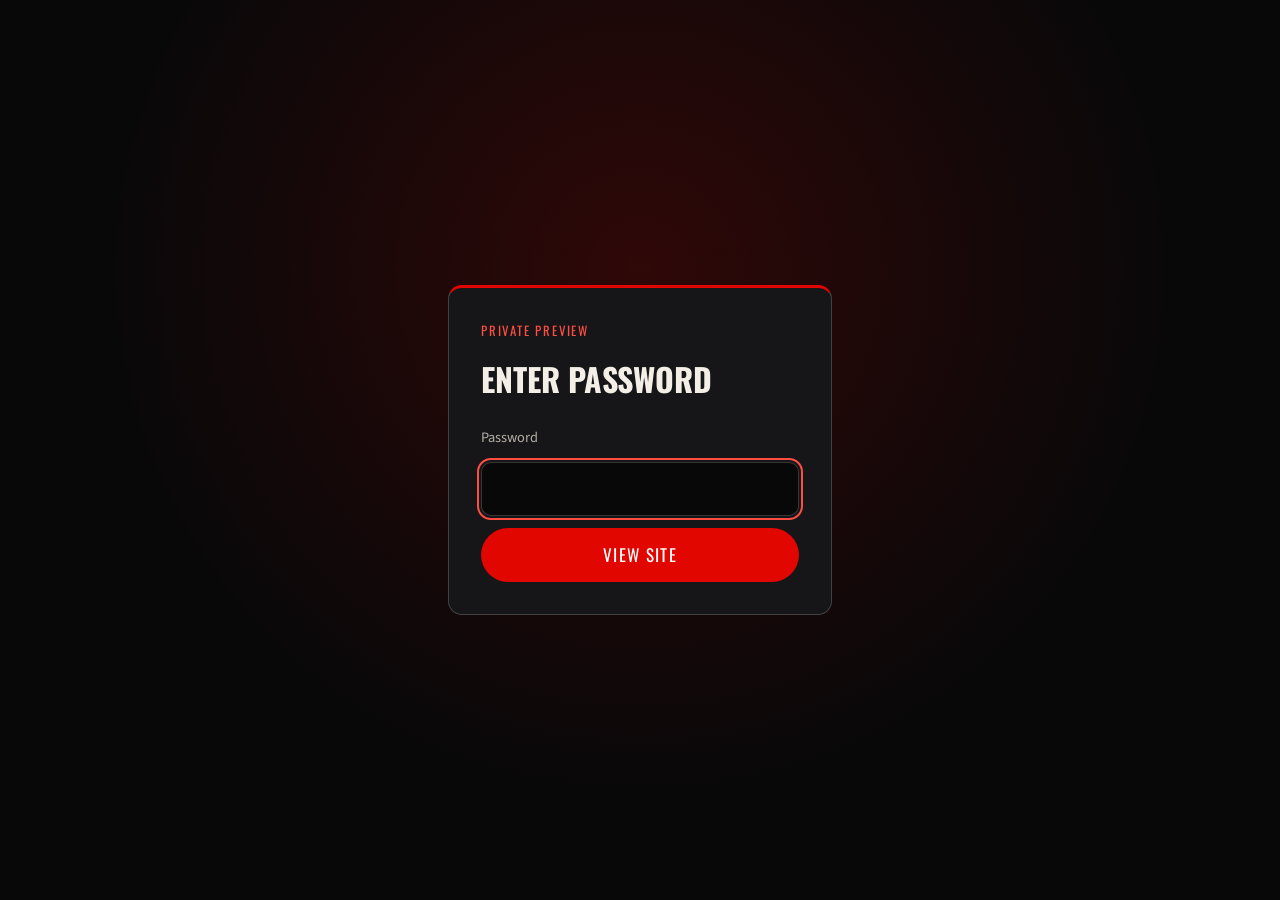
<file: index.html>
<!DOCTYPE html>
<html lang="en-GB">
<head>
  <script src="/js/gate.js"></script>
  <meta charset="utf-8">
  <meta name="viewport" content="width=device-width, initial-scale=1">
  <meta name="color-scheme" content="dark">
  <meta name="theme-color" content="#080809">
  <meta name="robots" content="noindex, nofollow">
  <title data-title-template="%NAME% — Advanced rider and driver coaching, Central Scotland">Level 33 Training — Advanced rider and driver coaching, Central Scotland</title>
  <meta name="description" content="One-to-one post-test advanced motorcycle coaching in West Lothian and the Central Belt, based in Bo’ness. Short sessions at intervals, from £45 an hour.">
  <link rel="icon" href="favicon.svg" type="image/svg+xml">
  <link rel="preconnect" href="https://fonts.googleapis.com">
  <link rel="preconnect" href="https://fonts.gstatic.com" crossorigin>
  <link href="https://fonts.googleapis.com/css2?family=Oswald:wght@400;500;600;700&amp;family=Source+Sans+3:ital,wght@0,400;0,500;0,600;0,700;1,400&amp;display=swap" rel="stylesheet">
  <link rel="stylesheet" href="css/styles.css">
  <script src="js/config.js"></script>
</head>
<body>
  <a class="skip-link" href="#main">Skip to content</a>

  <header class="site-header">
    <div class="wrap">
      <a class="brand" href="index.html" aria-current="page">
        <img src="img/logo.svg" alt="" width="44" height="44">
        <span class="wordmark">
          <span class="wordmark-lead">Level 33</span>
          <span class="wordmark-rest">Training</span>
        </span>
      </a>
      <button class="nav-toggle" type="button" aria-expanded="false" aria-controls="site-nav">
        <span class="nav-toggle-bars" aria-hidden="true"></span>
        <span class="visually-hidden">Menu</span>
      </button>
      <nav id="site-nav" class="nav" aria-label="Primary">
        <a href="#about">About</a>
        <a href="#courses">Prices</a>
        <a href="#how-it-works">How it works</a>
        <a href="#coverage">Coverage</a>
        <a href="testimonials.html">Testimonials</a>
        <a href="#faqs">FAQs</a>
        <a href="#vouchers">Vouchers</a>
        <a href="#contact">Contact</a>
        <a class="nav-phone" data-tel-link href="tel:07XXXXXXXXX">Call <span data-phone-display>07XXX XXXXXX</span></a>
      </nav>
    </div>
  </header>

  <main id="main">
    <section class="hero" aria-labelledby="hero-title">
      <div class="hero-media">
        <picture>
          <source type="image/webp" srcset="img/photos/hero-rider.webp">
          <img src="img/photos/hero-rider.jpg" width="1280" height="720" alt="A motorcyclist on a black adventure-tourer rounding a wet Scottish bend at dusk" fetchpriority="high" decoding="async">
        </picture>
      </div>
      <div class="hero-overlay" aria-hidden="true"></div>
      <div class="wrap">
        <div class="hero-copy">
          <p class="eyebrow">Advanced rider and driver coaching · <span class="eyebrow-place">Central Scotland</span></p>
          <h1 id="hero-title">Level 33 <span class="hero-name-rest">Training</span></h1>
          <p class="headline">One-to-one post-test coaching in the police riding system.</p>
          <p class="lead">The paid next step after Police Scotland’s Rider Refinement or an IAM course — short, one-to-one sessions built around you and your bike, with time to practise in between.</p>
          <div class="hero-cta">
            <a class="btn btn-primary" data-tel-link href="tel:07XXXXXXXXX">Call <span data-phone-display>07XXX XXXXXX</span></a>
            <a class="btn btn-ghost" data-sms-link href="sms:07XXXXXXXXX">Text to book</a>
          </div>
        </div>
      </div>
    </section>

    <section class="section" id="about" aria-labelledby="about-heading">
      <div class="wrap">
        <p class="section-kicker">01</p>
        <h2 id="about-heading">About Lee</h2>
        <div class="about-grid">
          <div class="about-copy">
            <p>Lee Fisher is an ex-police motorcyclist based in Bo’ness. He recently retired from the Police Scotland Central Road Traffic unit. He is a former IAM RoadSmart car and bike examiner, with the IMI examiner qualification, and an IAM Masters Mentor. He rides a Kawasaki Versys.</p>
            <p>He offers one-to-one post-test advanced coaching in the police riding system, in a Roadcraft style — the paid next step after Police Scotland’s Rider Refinement or an IAM course. Coaching is built around several short sessions at intervals, with time to practise in between, which suits time-poor riders: new licence holders, back-to-biking riders, and riders who want to upskill. He covers West Lothian and the Central Belt.</p>
            <p class="photo-note">A photograph of Lee will follow.</p>
          </div>
        <figure class="portrait">
          <picture>
            <source type="image/webp" srcset="img/photos/coaching-debrief.webp">
            <img src="img/photos/coaching-debrief.jpg" width="1152" height="864" alt="Two riders in helmets talking beside their motorcycles at a Highland lay-by" loading="lazy" decoding="async">
          </picture>
          <figcaption>One-to-one coaching on the roads of Central Scotland</figcaption>
        </figure>

        </div>
        <figure class="bike-panel">
          <picture>
            <source type="image/webp" srcset="img/photos/bike-side.webp">
            <img src="img/photos/bike-side.jpg" width="1280" height="720" alt="A black adventure-touring motorcycle, shown from the side against a dark background" loading="lazy" decoding="async">
          </picture>
          <figcaption class="bike-caption">Adventure-touring bike, illustrative</figcaption>
        </figure>

      </div>
    </section>

    <section class="section section-quote" id="testimonials-preview" aria-labelledby="quote-heading">
      <div class="wrap">
        <p class="section-kicker">02</p>
        <h2 id="quote-heading">What riders say</h2>
        <blockquote class="pull-quote">
          <p>“Lee is using debrief guidance, reinforced by frequent stops… it’s reflective rather than instant, and allows for discussion.”</p>
          <footer>
            <cite>Elliot Beattie, EDAM</cite>
            <a href="testimonials.html">Read the full testimonial</a>
          </footer>
        </blockquote>
      </div>
    </section>

    <section class="section section-alt" id="courses" aria-labelledby="courses-heading">
      <div class="wrap">
        <p class="section-kicker">03</p>
        <div class="section-head">
          <h2 id="courses-heading">Lessons and prices</h2>
        </div>
        <p class="section-lead">Pay as you go from £45 an hour, with a two-hour minimum, or choose a pack and save. Sessions are short, with time to practise in between — a good fit if you are time-poor.</p>
        <div class="price-grid">
          <article class="price-card">
            <h3>Pay-as-you-go</h3>
            <p class="price"><span class="price-amount">£45</span> <span class="price-unit">per hour</span></p>
            <p>Book the hours you need, with a two-hour minimum — £90 a session.</p>
          </article>
          <article class="price-card">
            <p class="card-tag">Save £10</p>
            <h3>3-hour pack</h3>
            <p class="price"><span class="price-amount">£125</span></p>
            <p>Three hours of coaching, to use across short sessions at intervals.</p>
          </article>
          <article class="price-card price-card-featured">
            <p class="card-tag">Save £25</p>
            <h3>5-hour pack</h3>
            <p class="price"><span class="price-amount">£200</span></p>
            <p>Five hours of coaching, with time between sessions to put the work into practice.</p>
          </article>
          <article class="price-card">
            <p class="card-tag">Save £70</p>
            <h3>10-hour pack</h3>
            <p class="price"><span class="price-amount">£380</span></p>
            <p>Ten hours of coaching, for riders who want a longer run of short sessions.</p>
          </article>
        </div>
      </div>
    </section>

    <section class="section" id="how-it-works" aria-labelledby="how-heading">
      <div class="wrap">
        <p class="section-kicker">04</p>
        <h2 id="how-heading">How it works</h2>
        <p class="section-lead">Lee’s coaching is built around several short sessions at intervals, with time to practise in between. That suits time-poor riders — new licence holders, back-to-biking riders, and riders who want to upskill.</p>
        <ol class="steps">
          <li>
            <p class="step-num">01</p>
            <h3>Get in touch</h3>
            <p>Call or text to talk through what you want from the session. Booking is by phone or text for now; online booking is coming soon.</p>
          </li>
          <li>
            <p class="step-num">02</p>
            <h3>Agree a meeting point</h3>
            <p>Lee is based in Bo’ness and covers West Lothian and the Central Belt. Queensferry is the meeting point for riders coming from the north.</p>
          </li>
          <li>
            <p class="step-num">03</p>
            <h3>A typical session</h3>
            <p>It starts with a normal ride so Lee can gauge your ability. Then comes a coaching ride with guidance over the intercom, plus debriefs at stops.</p>
          </li>
          <li>
            <p class="step-num">04</p>
            <h3>Practise and come back</h3>
            <p>Book further hours or a pack when you are ready, leaving time between sessions to put the work into practice.</p>
          </li>
        </ol>
      </div>
    </section>

    <section class="section section-alt" id="coverage" aria-labelledby="coverage-heading">
      <div class="wrap">
        <p class="section-kicker">05</p>
        <h2 id="coverage-heading">Coverage area</h2>
        <div class="coverage-grid">
          <div class="coverage-copy">
            <p>Lee is based in <strong>Bo’ness</strong> and covers <strong>West Lothian</strong> and the <strong>Central Belt</strong>.</p>
            <p><strong>Queensferry</strong> is a meeting point for riders coming from the north.</p>
            <ul class="coverage-list">
              <li>
                <span class="pin" aria-hidden="true"></span>
                <span><strong>Bo’ness</strong> — base</span>
              </li>
              <li>
                <span class="pin" aria-hidden="true"></span>
                <span><strong>West Lothian and the Central Belt</strong> — coverage area</span>
              </li>
              <li>
                <span class="pin" aria-hidden="true"></span>
                <span><strong>Queensferry</strong> — meeting point for riders from the north</span>
              </li>
            </ul>
          </div>
                    <figure class="coverage-map">
    <svg xmlns="http://www.w3.org/2000/svg" class="map-svg" viewBox="0 0 860.00 562.98" role="img" aria-labelledby="map-title map-desc">
      <title id="map-title">Coverage area map of Central Scotland</title>
      <desc id="map-desc">Accurate vector outline of the Firth of Forth coastline, from OpenStreetMap data. Lee is based in Bo’ness, on the south shore. Queensferry, also on the south shore beside the Forth bridges, is the meeting point for riders coming from the north. Edinburgh, Falkirk and Stirling are marked for context.</desc>
      <defs>
        <clipPath id="map-frame">
          <rect x="0.5" y="0.5" width="859.00" height="561.98" rx="16"/>
        </clipPath>
      </defs>
      <style>
        .map-pin-name { font-family: Oswald, "Arial Narrow", sans-serif; font-size: 26px; letter-spacing: 0.06em; fill: #f3efe6; }
        .map-sub { font-family: "Source Sans 3", "Segoe UI", sans-serif; font-size: 16px; fill: #b4afa4; }
        .map-quiet { font-family: Oswald, "Arial Narrow", sans-serif; font-size: 16px; letter-spacing: 0.1em; fill: #b4afa4; }
        .map-water { font-family: Oswald, "Arial Narrow", sans-serif; font-size: 18px; letter-spacing: 0.16em; fill: #8aa0b8; }
        @media (max-width: 700px) {
          .map-pin-name { font-size: 36px; }
          .map-sub { font-size: 22px; }
          .map-quiet { font-size: 22px; }
          .map-water { font-size: 24px; }
        }
      </style>
      <g clip-path="url(#map-frame)">
        <rect width="860.00" height="562.98" fill="#1c1c22"/>
        <path class="map-firth" d="M859.87,434.31 L858.41,434.71 L854.89,437.04 L853.93,436.97 L852.29,439.62 L850.50,441.50 L849.37,441.87 L849.79,442.17 L849.56,442.43 L848.67,442.45 L849.11,443.28 L846.49,444.32 L847.10,444.81 L845.01,445.81 L843.86,445.63 L844.21,446.20 L842.72,445.55 L840.05,445.97 L840.52,447.35 L843.20,447.99 L842.93,448.12 L834.03,447.46 L831.27,448.07 L831.06,448.45 L831.30,448.89 L831.07,448.92 L827.73,447.68 L824.32,447.67 L822.50,446.66 L821.25,447.46 L819.90,447.13 L812.37,442.27 L803.54,434.40 L801.47,433.14 L801.87,432.52 L801.36,431.86 L799.34,430.82 L790.69,424.10 L783.73,415.57 L771.34,405.65 L767.81,400.32 L767.43,399.11 L766.28,399.19 L767.86,397.86 L767.50,397.38 L767.81,396.35 L765.52,396.17 L764.51,396.68 L762.28,396.07 L761.49,394.31 L759.45,392.72 L759.42,390.80 L758.48,390.23 L759.62,390.00 L759.44,388.43 L760.19,388.94 L760.31,389.87 L761.52,389.17 L760.40,387.88 L759.49,387.70 L759.48,387.23 L760.11,387.08 L758.97,383.91 L758.68,384.01 L758.46,385.43 L757.46,384.82 L756.27,385.31 L756.75,385.93 L756.34,385.91 L756.04,386.91 L756.11,388.11 L756.44,388.48 L755.34,388.71 L748.78,385.06 L749.49,384.45 L749.51,383.62 L748.38,384.74 L748.53,384.33 L747.08,384.67 L745.78,384.14 L741.59,381.71 L737.69,378.06 L736.22,378.36 L735.31,381.65 L724.87,389.25 L724.25,391.13 L724.61,393.29 L723.71,394.82 L720.07,395.40 L711.05,395.03 L708.58,394.42 L705.78,394.90 L706.34,388.34 L703.42,384.45 L702.03,384.02 L693.62,385.44 L692.17,386.73 L690.05,390.05 L687.62,390.07 L686.94,389.46 L687.37,388.15 L684.75,391.53 L684.07,391.15 L683.93,390.54 L683.68,391.18 L682.77,390.54 L680.89,391.20 L678.72,390.83 L678.42,390.20 L677.92,390.82 L675.31,389.91 L670.60,393.37 L670.00,393.29 L669.81,392.47 L668.59,391.63 L669.34,389.34 L668.64,389.17 L667.61,389.80 L665.10,393.76 L662.70,396.04 L660.44,395.94 L661.25,395.45 L659.64,393.65 L656.52,393.02 L655.81,392.15 L655.20,392.41 L655.14,393.07 L655.56,393.61 L655.35,393.51 L654.99,393.01 L654.97,392.09 L651.76,389.90 L647.88,386.12 L647.14,384.56 L644.19,382.42 L643.87,381.60 L644.74,381.75 L642.13,379.04 L642.87,379.20 L641.66,377.69 L642.42,377.92 L641.70,377.22 L642.11,377.10 L641.68,376.76 L641.18,377.54 L641.59,376.44 L640.56,375.14 L640.69,372.69 L639.91,371.57 L634.03,372.30 L631.32,371.74 L630.41,371.27 L630.45,370.87 L629.17,370.80 L629.49,370.29 L628.13,370.09 L628.98,369.56 L628.71,369.27 L625.96,369.69 L628.90,367.85 L625.66,368.34 L627.88,367.40 L626.27,367.12 L625.28,367.67 L625.62,366.83 L623.56,366.48 L625.86,365.40 L626.06,364.88 L626.73,365.90 L626.75,364.04 L627.83,363.65 L626.65,363.24 L618.86,362.33 L618.56,362.62 L620.24,363.45 L618.43,364.85 L618.02,364.38 L619.27,363.71 L617.15,362.44 L615.27,362.47 L616.67,363.34 L615.13,363.83 L614.06,362.90 L608.80,362.93 L611.89,364.11 L611.71,364.31 L607.54,362.93 L606.39,363.18 L607.83,363.77 L604.52,363.32 L603.66,363.45 L605.02,363.81 L602.60,364.19 L603.41,365.68 L604.51,370.49 L606.52,371.80 L604.67,370.94 L604.08,370.18 L603.08,365.57 L602.50,364.46 L601.12,363.92 L599.51,364.19 L596.61,362.28 L594.03,361.50 L597.99,361.85 L593.53,360.41 L591.55,358.91 L591.55,358.18 L591.20,358.04 L590.32,358.85 L588.04,358.30 L589.18,358.07 L589.43,357.52 L587.32,358.35 L583.91,358.08 L579.32,359.31 L574.99,362.89 L566.72,365.80 L565.99,366.70 L566.14,367.71 L565.32,369.73 L562.86,370.62 L562.11,370.17 L559.43,374.87 L557.50,376.03 L557.56,374.38 L557.40,375.66 L556.77,376.73 L555.92,377.14 L552.77,378.15 L551.16,377.22 L549.76,377.23 L549.46,377.81 L548.75,377.14 L541.79,377.66 L540.06,377.07 L539.67,376.27 L534.29,375.56 L530.31,374.14 L529.56,373.23 L527.70,368.74 L527.53,369.42 L528.15,371.28 L527.66,371.49 L528.00,373.59 L526.81,373.97 L525.15,373.48 L524.53,373.92 L524.23,375.02 L523.48,375.45 L523.07,375.00 L523.28,373.29 L522.79,372.56 L522.60,371.20 L524.30,368.31 L522.69,370.09 L520.44,371.13 L512.86,371.36 L509.09,370.20 L514.19,370.12 L518.17,370.72 L520.26,369.71 L516.93,368.92 L515.38,367.77 L509.73,366.47 L503.15,363.28 L506.25,365.73 L505.98,366.65 L507.01,368.25 L506.61,368.72 L501.75,367.99 L501.22,368.50 L500.15,367.79 L500.32,368.08 L499.82,368.46 L499.08,368.42 L487.60,364.25 L486.63,364.31 L485.21,363.03 L477.23,362.68 L474.51,361.37 L472.93,361.27 L471.68,360.34 L469.62,359.80 L468.73,360.35 L467.58,359.35 L464.64,358.54 L461.99,358.92 L459.61,360.01 L457.14,359.84 L451.96,358.00 L449.23,357.87 L435.41,352.16 L430.70,351.03 L429.46,350.09 L428.93,350.55 L428.83,349.31 L426.29,349.42 L421.38,348.53 L416.49,346.39 L407.85,344.35 L404.84,344.17 L390.20,340.05 L373.23,333.17 L363.61,330.03 L354.70,328.63 L354.90,328.15 L354.30,327.41 L354.34,319.47 L333.26,314.19 L322.50,328.47 L318.55,327.91 L318.28,327.60 L318.98,326.70 L318.95,325.64 L319.83,324.50 L319.15,323.25 L319.31,322.55 L318.61,322.36 L321.08,321.57 L319.96,320.67 L317.80,320.40 L316.83,319.73 L316.92,318.68 L316.15,317.15 L314.10,315.95 L314.19,312.45 L279.39,302.47 L272.68,299.81 L265.75,301.96 L258.56,299.44 L251.01,294.66 L244.28,287.71 L241.10,282.74 L236.41,272.30 L233.27,262.53 L230.17,258.05 L236.39,254.49 L249.56,271.25 L254.80,276.29 L264.90,282.92 L268.28,284.64 L271.93,285.63 L271.32,285.76 L271.34,286.33 L272.80,286.22 L275.50,287.52 L282.54,288.38 L295.13,288.17 L295.18,288.66 L293.09,289.98 L293.83,290.43 L294.19,289.72 L295.61,290.38 L295.83,289.52 L296.80,288.63 L302.37,286.48 L311.57,285.25 L301.94,279.93 L300.46,278.90 L300.67,278.47 L315.62,285.49 L316.52,284.43 L317.65,284.60 L320.16,283.34 L327.36,283.23 L332.49,284.13 L334.86,286.81 L336.98,285.81 L340.75,286.07 L345.65,289.06 L348.30,289.09 L347.76,292.75 L345.98,292.74 L346.28,293.97 L346.87,293.82 L347.88,294.69 L350.96,293.44 L356.20,293.73 L358.45,292.85 L359.62,293.60 L359.67,292.94 L360.23,292.41 L363.92,292.11 L366.60,293.04 L368.17,294.43 L367.52,294.73 L370.24,294.90 L372.16,294.09 L375.12,295.53 L377.18,295.89 L378.30,295.12 L377.87,293.77 L379.18,293.37 L380.43,293.99 L381.27,293.55 L383.72,294.78 L384.37,294.30 L381.03,290.45 L381.38,290.17 L383.71,292.06 L386.11,293.19 L388.42,295.49 L387.90,295.81 L384.97,294.39 L384.31,294.71 L384.45,295.18 L387.17,296.13 L389.72,298.11 L391.75,297.76 L394.96,300.48 L394.41,298.73 L399.84,299.74 L401.87,300.69 L411.59,301.40 L413.41,302.09 L415.79,304.05 L422.97,303.79 L425.54,305.50 L430.50,306.68 L430.96,307.53 L430.56,309.21 L432.11,307.01 L436.85,307.23 L443.47,308.92 L449.39,309.23 L452.67,310.27 L455.86,312.85 L454.99,312.95 L459.89,313.55 L465.44,316.98 L467.85,317.68 L473.23,317.80 L476.46,318.84 L476.73,344.23 L517.19,344.15 L524.41,336.99 L526.89,337.99 L527.56,340.57 L530.67,346.87 L532.02,351.74 L533.36,352.92 L537.37,354.33 L544.89,354.70 L545.46,353.74 L546.36,353.60 L546.85,352.86 L547.31,351.64 L547.20,349.09 L546.50,347.68 L547.53,347.35 L548.23,346.10 L547.62,341.36 L547.72,338.33 L547.17,338.33 L546.90,335.11 L547.42,333.53 L548.18,332.95 L548.45,331.58 L548.07,331.61 L548.35,328.66 L548.88,329.63 L549.73,324.02 L550.42,324.02 L550.45,323.20 L552.08,321.52 L553.20,320.68 L554.98,320.45 L555.92,319.17 L556.70,318.88 L558.84,319.41 L562.09,318.13 L568.54,322.34 L571.71,322.46 L573.30,321.75 L575.18,322.41 L577.37,320.69 L578.37,320.36 L578.44,320.77 L579.82,319.24 L580.78,319.70 L581.35,319.13 L583.55,318.77 L583.05,318.28 L583.06,317.24 L583.53,316.89 L583.39,316.55 L584.29,314.78 L585.08,315.03 L586.17,313.65 L588.26,312.29 L589.13,312.46 L589.56,311.16 L590.15,310.81 L589.99,310.07 L592.01,308.46 L595.51,309.23 L595.43,309.85 L593.68,311.00 L595.54,310.56 L596.05,309.75 L598.53,308.75 L599.62,307.64 L600.47,305.47 L601.88,304.54 L604.44,305.88 L607.02,309.48 L609.37,307.96 L610.46,307.93 L611.48,307.18 L613.17,304.62 L614.58,304.79 L616.71,303.70 L617.47,301.69 L617.56,302.29 L617.80,301.61 L619.37,301.44 L619.89,301.61 L619.83,302.26 L621.61,300.99 L621.51,300.44 L623.00,299.01 L622.84,298.09 L623.27,298.25 L622.61,295.91 L624.71,291.60 L624.48,289.25 L625.03,289.93 L625.34,288.07 L625.42,288.79 L627.42,286.62 L629.08,286.77 L630.29,284.78 L631.40,285.36 L631.67,284.34 L631.24,283.95 L631.30,283.43 L632.98,281.81 L634.36,281.38 L635.51,279.71 L637.91,280.57 L639.55,282.01 L644.69,281.07 L643.97,279.76 L644.86,277.91 L645.48,274.71 L647.23,271.88 L650.11,270.36 L651.57,270.34 L651.31,270.01 L652.79,269.21 L653.56,269.77 L654.36,269.56 L656.07,268.26 L657.31,269.00 L657.28,268.02 L658.15,268.54 L658.44,268.43 L658.14,268.13 L659.11,268.27 L659.80,267.89 L659.92,267.16 L663.91,266.32 L666.17,266.99 L672.79,265.21 L674.38,266.14 L675.11,267.86 L675.05,269.00 L673.43,270.37 L675.72,269.39 L674.72,270.42 L675.78,270.73 L677.41,269.51 L676.63,269.59 L679.34,269.07 L679.84,269.73 L679.16,270.77 L680.08,270.89 L678.97,271.64 L680.01,271.69 L679.75,272.23 L680.11,272.68 L680.34,272.03 L681.27,272.56 L681.08,271.17 L681.82,272.27 L682.34,271.08 L685.98,274.54 L685.95,273.62 L685.07,272.04 L685.47,270.78 L685.97,270.73 L686.28,272.11 L686.08,273.02 L686.54,273.22 L687.91,271.88 L689.05,273.85 L689.05,274.57 L687.89,275.34 L698.44,269.89 L700.90,271.54 L703.28,270.63 L705.47,272.27 L706.09,273.66 L706.20,274.96 L706.67,275.34 L713.67,275.82 L719.17,273.46 L722.68,268.13 L726.24,263.84 L728.01,263.01 L733.09,262.88 L734.17,262.30 L734.19,262.75 L736.11,262.06 L736.84,262.30 L736.19,262.93 L737.68,263.40 L739.22,262.32 L740.33,262.61 L740.38,261.97 L741.92,262.58 L742.00,262.06 L743.24,261.31 L742.40,262.60 L743.91,263.19 L745.79,261.50 L746.73,261.56 L747.15,257.00 L746.91,256.63 L747.51,252.96 L748.74,251.59 L748.76,250.99 L749.23,252.34 L748.94,249.94 L749.77,248.80 L749.82,250.10 L750.43,250.16 L750.22,248.90 L750.47,248.47 L750.05,248.01 L750.97,245.42 L751.35,244.89 L751.81,245.43 L752.19,245.00 L751.64,244.80 L752.55,244.27 L752.96,244.85 L753.30,243.03 L753.35,244.62 L753.58,242.63 L755.00,240.00 L754.61,242.02 L754.68,243.56 L754.96,240.78 L755.66,239.61 L755.63,236.36 L755.79,237.19 L756.29,235.07 L756.16,234.03 L756.65,233.72 L756.94,232.19 L757.63,231.33 L758.25,230.91 L758.63,231.77 L758.93,228.59 L759.40,229.06 L759.66,231.55 L759.85,230.46 L759.46,227.48 L759.76,226.89 L761.09,225.40 L762.01,225.38 L761.80,225.04 L762.07,224.60 L762.49,225.87 L762.61,223.61 L761.95,224.17 L761.18,223.38 L761.13,221.74 L761.98,219.72 L760.83,217.55 L760.91,217.04 L761.48,217.20 L759.84,215.75 L760.64,215.92 L760.09,214.44 L760.46,212.05 L760.28,210.39 L761.04,208.19 L760.71,205.48 L761.21,205.67 L760.23,203.10 L760.60,200.89 L759.20,199.95 L760.75,199.63 L761.97,193.06 L762.81,191.36 L762.81,188.59 L763.11,187.72 L763.61,188.00 L763.39,186.75 L763.78,186.50 L764.38,183.07 L766.79,176.74 L768.03,176.74 L765.93,176.08 L765.95,175.37 L766.83,173.74 L767.93,174.91 L769.13,177.36 L769.59,175.68 L773.76,169.68 L774.51,169.72 L773.11,171.41 L777.50,168.57 L779.74,168.35 L779.84,168.78 L780.83,168.10 L784.53,167.36 L787.82,163.86 L789.74,164.44 L792.42,163.02 L794.23,160.42 L795.72,159.93 L797.55,155.69 L800.41,150.86 L805.09,147.18 L806.69,144.80 L807.10,145.18 L809.26,144.42 L810.20,142.11 L810.66,141.96 L810.45,141.55 L810.93,140.86 L811.66,140.84 L813.73,137.32 L818.35,133.07 L819.43,132.81 L821.89,134.32 L824.86,133.72 L828.02,134.46 L829.01,132.90 L829.42,133.16 L829.21,132.68 L829.78,132.70 L831.84,128.04 L832.68,127.26 L832.60,126.57 L832.83,126.76 L832.77,126.33 L833.10,125.92 L833.15,126.88 L833.69,125.11 L834.00,125.24 L837.56,118.59 L839.58,117.67 L841.24,115.00 L844.50,112.70 L845.08,109.07 L846.12,106.34 L847.11,105.63 L846.80,105.11 L847.13,104.28 L848.22,103.30 L848.21,103.84 L848.52,103.83 L848.88,103.25 L848.47,103.11 L849.01,102.04 L855.35,95.67 L857.43,92.99 L860.00,90.82 L859.87,434.31 Z" fill="#15202c"/>
        <path class="map-shore" d="M859.87,434.31 L858.41,434.71 L854.89,437.04 L853.93,436.97 L852.29,439.62 L850.50,441.50 L849.37,441.87 L849.79,442.17 L849.56,442.43 L848.67,442.45 L849.11,443.28 L846.49,444.32 L847.10,444.81 L845.01,445.81 L843.86,445.63 L844.21,446.20 L842.72,445.55 L840.05,445.97 L840.52,447.35 L843.20,447.99 L842.93,448.12 L834.03,447.46 L831.27,448.07 L831.06,448.45 L831.30,448.89 L831.07,448.92 L827.73,447.68 L824.32,447.67 L822.50,446.66 L821.25,447.46 L819.90,447.13 L812.37,442.27 L803.54,434.40 L801.47,433.14 L801.87,432.52 L801.36,431.86 L799.34,430.82 L790.69,424.10 L783.73,415.57 L771.34,405.65 L767.81,400.32 L767.43,399.11 L766.28,399.19 L767.86,397.86 L767.50,397.38 L767.81,396.35 L765.52,396.17 L764.51,396.68 L762.28,396.07 L761.49,394.31 L759.45,392.72 L759.42,390.80 L758.48,390.23 L759.62,390.00 L759.44,388.43 L760.19,388.94 L760.31,389.87 L761.52,389.17 L760.40,387.88 L759.49,387.70 L759.48,387.23 L760.11,387.08 L758.97,383.91 L758.68,384.01 L758.46,385.43 L757.46,384.82 L756.27,385.31 L756.75,385.93 L756.34,385.91 L756.04,386.91 L756.11,388.11 L756.44,388.48 L755.34,388.71 L748.78,385.06 L749.49,384.45 L749.51,383.62 L748.38,384.74 L748.53,384.33 L747.08,384.67 L745.78,384.14 L741.59,381.71 L737.69,378.06 L736.22,378.36 L735.31,381.65 L724.87,389.25 L724.25,391.13 L724.61,393.29 L723.71,394.82 L720.07,395.40 L711.05,395.03 L708.58,394.42 L705.78,394.90 L706.34,388.34 L703.42,384.45 L702.03,384.02 L693.62,385.44 L692.17,386.73 L690.05,390.05 L687.62,390.07 L686.94,389.46 L687.37,388.15 L684.75,391.53 L684.07,391.15 L683.93,390.54 L683.68,391.18 L682.77,390.54 L680.89,391.20 L678.72,390.83 L678.42,390.20 L677.92,390.82 L675.31,389.91 L670.60,393.37 L670.00,393.29 L669.81,392.47 L668.59,391.63 L669.34,389.34 L668.64,389.17 L667.61,389.80 L665.10,393.76 L662.70,396.04 L660.44,395.94 L661.25,395.45 L659.64,393.65 L656.52,393.02 L655.81,392.15 L655.20,392.41 L655.14,393.07 L655.56,393.61 L655.35,393.51 L654.99,393.01 L654.97,392.09 L651.76,389.90 L647.88,386.12 L647.14,384.56 L644.19,382.42 L643.87,381.60 L644.74,381.75 L642.13,379.04 L642.87,379.20 L641.66,377.69 L642.42,377.92 L641.70,377.22 L642.11,377.10 L641.68,376.76 L641.18,377.54 L641.59,376.44 L640.56,375.14 L640.69,372.69 L639.91,371.57 L634.03,372.30 L631.32,371.74 L630.41,371.27 L630.45,370.87 L629.17,370.80 L629.49,370.29 L628.13,370.09 L628.98,369.56 L628.71,369.27 L625.96,369.69 L628.90,367.85 L625.66,368.34 L627.88,367.40 L626.27,367.12 L625.28,367.67 L625.62,366.83 L623.56,366.48 L625.86,365.40 L626.06,364.88 L626.73,365.90 L626.75,364.04 L627.83,363.65 L626.65,363.24 L618.86,362.33 L618.56,362.62 L620.24,363.45 L618.43,364.85 L618.02,364.38 L619.27,363.71 L617.15,362.44 L615.27,362.47 L616.67,363.34 L615.13,363.83 L614.06,362.90 L608.80,362.93 L611.89,364.11 L611.71,364.31 L607.54,362.93 L606.39,363.18 L607.83,363.77 L604.52,363.32 L603.66,363.45 L605.02,363.81 L602.60,364.19 L603.41,365.68 L604.51,370.49 L606.52,371.80 L604.67,370.94 L604.08,370.18 L603.08,365.57 L602.50,364.46 L601.12,363.92 L599.51,364.19 L596.61,362.28 L594.03,361.50 L597.99,361.85 L593.53,360.41 L591.55,358.91 L591.55,358.18 L591.20,358.04 L590.32,358.85 L588.04,358.30 L589.18,358.07 L589.43,357.52 L587.32,358.35 L583.91,358.08 L579.32,359.31 L574.99,362.89 L566.72,365.80 L565.99,366.70 L566.14,367.71 L565.32,369.73 L562.86,370.62 L562.11,370.17 L559.43,374.87 L557.50,376.03 L557.56,374.38 L557.40,375.66 L556.77,376.73 L555.92,377.14 L552.77,378.15 L551.16,377.22 L549.76,377.23 L549.46,377.81 L548.75,377.14 L541.79,377.66 L540.06,377.07 L539.67,376.27 L534.29,375.56 L530.31,374.14 L529.56,373.23 L527.70,368.74 L527.53,369.42 L528.15,371.28 L527.66,371.49 L528.00,373.59 L526.81,373.97 L525.15,373.48 L524.53,373.92 L524.23,375.02 L523.48,375.45 L523.07,375.00 L523.28,373.29 L522.79,372.56 L522.60,371.20 L524.30,368.31 L522.69,370.09 L520.44,371.13 L512.86,371.36 L509.09,370.20 L514.19,370.12 L518.17,370.72 L520.26,369.71 L516.93,368.92 L515.38,367.77 L509.73,366.47 L503.15,363.28 L506.25,365.73 L505.98,366.65 L507.01,368.25 L506.61,368.72 L501.75,367.99 L501.22,368.50 L500.15,367.79 L500.32,368.08 L499.82,368.46 L499.08,368.42 L487.60,364.25 L486.63,364.31 L485.21,363.03 L477.23,362.68 L474.51,361.37 L472.93,361.27 L471.68,360.34 L469.62,359.80 L468.73,360.35 L467.58,359.35 L464.64,358.54 L461.99,358.92 L459.61,360.01 L457.14,359.84 L451.96,358.00 L449.23,357.87 L435.41,352.16 L430.70,351.03 L429.46,350.09 L428.93,350.55 L428.83,349.31 L426.29,349.42 L421.38,348.53 L416.49,346.39 L407.85,344.35 L404.84,344.17 L390.20,340.05 L373.23,333.17 L363.61,330.03 L354.70,328.63 L354.90,328.15 L354.30,327.41 L354.34,319.47 L333.26,314.19 L322.50,328.47 L318.55,327.91 L318.28,327.60 L318.98,326.70 L318.95,325.64 L319.83,324.50 L319.15,323.25 L319.31,322.55 L318.61,322.36 L321.08,321.57 L319.96,320.67 L317.80,320.40 L316.83,319.73 L316.92,318.68 L316.15,317.15 L314.10,315.95 L314.19,312.45 L279.39,302.47 L272.68,299.81 L265.75,301.96 L258.56,299.44 L251.01,294.66 L244.28,287.71 L241.10,282.74 L236.41,272.30 L233.27,262.53 L230.17,258.05 L236.39,254.49 L249.56,271.25 L254.80,276.29 L264.90,282.92 L268.28,284.64 L271.93,285.63 L271.32,285.76 L271.34,286.33 L272.80,286.22 L275.50,287.52 L282.54,288.38 L295.13,288.17 L295.18,288.66 L293.09,289.98 L293.83,290.43 L294.19,289.72 L295.61,290.38 L295.83,289.52 L296.80,288.63 L302.37,286.48 L311.57,285.25 L301.94,279.93 L300.46,278.90 L300.67,278.47 L315.62,285.49 L316.52,284.43 L317.65,284.60 L320.16,283.34 L327.36,283.23 L332.49,284.13 L334.86,286.81 L336.98,285.81 L340.75,286.07 L345.65,289.06 L348.30,289.09 L347.76,292.75 L345.98,292.74 L346.28,293.97 L346.87,293.82 L347.88,294.69 L350.96,293.44 L356.20,293.73 L358.45,292.85 L359.62,293.60 L359.67,292.94 L360.23,292.41 L363.92,292.11 L366.60,293.04 L368.17,294.43 L367.52,294.73 L370.24,294.90 L372.16,294.09 L375.12,295.53 L377.18,295.89 L378.30,295.12 L377.87,293.77 L379.18,293.37 L380.43,293.99 L381.27,293.55 L383.72,294.78 L384.37,294.30 L381.03,290.45 L381.38,290.17 L383.71,292.06 L386.11,293.19 L388.42,295.49 L387.90,295.81 L384.97,294.39 L384.31,294.71 L384.45,295.18 L387.17,296.13 L389.72,298.11 L391.75,297.76 L394.96,300.48 L394.41,298.73 L399.84,299.74 L401.87,300.69 L411.59,301.40 L413.41,302.09 L415.79,304.05 L422.97,303.79 L425.54,305.50 L430.50,306.68 L430.96,307.53 L430.56,309.21 L432.11,307.01 L436.85,307.23 L443.47,308.92 L449.39,309.23 L452.67,310.27 L455.86,312.85 L454.99,312.95 L459.89,313.55 L465.44,316.98 L467.85,317.68 L473.23,317.80 L476.46,318.84 L476.73,344.23 L517.19,344.15 L524.41,336.99 L526.89,337.99 L527.56,340.57 L530.67,346.87 L532.02,351.74 L533.36,352.92 L537.37,354.33 L544.89,354.70 L545.46,353.74 L546.36,353.60 L546.85,352.86 L547.31,351.64 L547.20,349.09 L546.50,347.68 L547.53,347.35 L548.23,346.10 L547.62,341.36 L547.72,338.33 L547.17,338.33 L546.90,335.11 L547.42,333.53 L548.18,332.95 L548.45,331.58 L548.07,331.61 L548.35,328.66 L548.88,329.63 L549.73,324.02 L550.42,324.02 L550.45,323.20 L552.08,321.52 L553.20,320.68 L554.98,320.45 L555.92,319.17 L556.70,318.88 L558.84,319.41 L562.09,318.13 L568.54,322.34 L571.71,322.46 L573.30,321.75 L575.18,322.41 L577.37,320.69 L578.37,320.36 L578.44,320.77 L579.82,319.24 L580.78,319.70 L581.35,319.13 L583.55,318.77 L583.05,318.28 L583.06,317.24 L583.53,316.89 L583.39,316.55 L584.29,314.78 L585.08,315.03 L586.17,313.65 L588.26,312.29 L589.13,312.46 L589.56,311.16 L590.15,310.81 L589.99,310.07 L592.01,308.46 L595.51,309.23 L595.43,309.85 L593.68,311.00 L595.54,310.56 L596.05,309.75 L598.53,308.75 L599.62,307.64 L600.47,305.47 L601.88,304.54 L604.44,305.88 L607.02,309.48 L609.37,307.96 L610.46,307.93 L611.48,307.18 L613.17,304.62 L614.58,304.79 L616.71,303.70 L617.47,301.69 L617.56,302.29 L617.80,301.61 L619.37,301.44 L619.89,301.61 L619.83,302.26 L621.61,300.99 L621.51,300.44 L623.00,299.01 L622.84,298.09 L623.27,298.25 L622.61,295.91 L624.71,291.60 L624.48,289.25 L625.03,289.93 L625.34,288.07 L625.42,288.79 L627.42,286.62 L629.08,286.77 L630.29,284.78 L631.40,285.36 L631.67,284.34 L631.24,283.95 L631.30,283.43 L632.98,281.81 L634.36,281.38 L635.51,279.71 L637.91,280.57 L639.55,282.01 L644.69,281.07 L643.97,279.76 L644.86,277.91 L645.48,274.71 L647.23,271.88 L650.11,270.36 L651.57,270.34 L651.31,270.01 L652.79,269.21 L653.56,269.77 L654.36,269.56 L656.07,268.26 L657.31,269.00 L657.28,268.02 L658.15,268.54 L658.44,268.43 L658.14,268.13 L659.11,268.27 L659.80,267.89 L659.92,267.16 L663.91,266.32 L666.17,266.99 L672.79,265.21 L674.38,266.14 L675.11,267.86 L675.05,269.00 L673.43,270.37 L675.72,269.39 L674.72,270.42 L675.78,270.73 L677.41,269.51 L676.63,269.59 L679.34,269.07 L679.84,269.73 L679.16,270.77 L680.08,270.89 L678.97,271.64 L680.01,271.69 L679.75,272.23 L680.11,272.68 L680.34,272.03 L681.27,272.56 L681.08,271.17 L681.82,272.27 L682.34,271.08 L685.98,274.54 L685.95,273.62 L685.07,272.04 L685.47,270.78 L685.97,270.73 L686.28,272.11 L686.08,273.02 L686.54,273.22 L687.91,271.88 L689.05,273.85 L689.05,274.57 L687.89,275.34 L698.44,269.89 L700.90,271.54 L703.28,270.63 L705.47,272.27 L706.09,273.66 L706.20,274.96 L706.67,275.34 L713.67,275.82 L719.17,273.46 L722.68,268.13 L726.24,263.84 L728.01,263.01 L733.09,262.88 L734.17,262.30 L734.19,262.75 L736.11,262.06 L736.84,262.30 L736.19,262.93 L737.68,263.40 L739.22,262.32 L740.33,262.61 L740.38,261.97 L741.92,262.58 L742.00,262.06 L743.24,261.31 L742.40,262.60 L743.91,263.19 L745.79,261.50 L746.73,261.56 L747.15,257.00 L746.91,256.63 L747.51,252.96 L748.74,251.59 L748.76,250.99 L749.23,252.34 L748.94,249.94 L749.77,248.80 L749.82,250.10 L750.43,250.16 L750.22,248.90 L750.47,248.47 L750.05,248.01 L750.97,245.42 L751.35,244.89 L751.81,245.43 L752.19,245.00 L751.64,244.80 L752.55,244.27 L752.96,244.85 L753.30,243.03 L753.35,244.62 L753.58,242.63 L755.00,240.00 L754.61,242.02 L754.68,243.56 L754.96,240.78 L755.66,239.61 L755.63,236.36 L755.79,237.19 L756.29,235.07 L756.16,234.03 L756.65,233.72 L756.94,232.19 L757.63,231.33 L758.25,230.91 L758.63,231.77 L758.93,228.59 L759.40,229.06 L759.66,231.55 L759.85,230.46 L759.46,227.48 L759.76,226.89 L761.09,225.40 L762.01,225.38 L761.80,225.04 L762.07,224.60 L762.49,225.87 L762.61,223.61 L761.95,224.17 L761.18,223.38 L761.13,221.74 L761.98,219.72 L760.83,217.55 L760.91,217.04 L761.48,217.20 L759.84,215.75 L760.64,215.92 L760.09,214.44 L760.46,212.05 L760.28,210.39 L761.04,208.19 L760.71,205.48 L761.21,205.67 L760.23,203.10 L760.60,200.89 L759.20,199.95 L760.75,199.63 L761.97,193.06 L762.81,191.36 L762.81,188.59 L763.11,187.72 L763.61,188.00 L763.39,186.75 L763.78,186.50 L764.38,183.07 L766.79,176.74 L768.03,176.74 L765.93,176.08 L765.95,175.37 L766.83,173.74 L767.93,174.91 L769.13,177.36 L769.59,175.68 L773.76,169.68 L774.51,169.72 L773.11,171.41 L777.50,168.57 L779.74,168.35 L779.84,168.78 L780.83,168.10 L784.53,167.36 L787.82,163.86 L789.74,164.44 L792.42,163.02 L794.23,160.42 L795.72,159.93 L797.55,155.69 L800.41,150.86 L805.09,147.18 L806.69,144.80 L807.10,145.18 L809.26,144.42 L810.20,142.11 L810.66,141.96 L810.45,141.55 L810.93,140.86 L811.66,140.84 L813.73,137.32 L818.35,133.07 L819.43,132.81 L821.89,134.32 L824.86,133.72 L828.02,134.46 L829.01,132.90 L829.42,133.16 L829.21,132.68 L829.78,132.70 L831.84,128.04 L832.68,127.26 L832.60,126.57 L832.83,126.76 L832.77,126.33 L833.10,125.92 L833.15,126.88 L833.69,125.11 L834.00,125.24 L837.56,118.59 L839.58,117.67 L841.24,115.00 L844.50,112.70 L845.08,109.07 L846.12,106.34 L847.11,105.63 L846.80,105.11 L847.13,104.28 L848.22,103.30 L848.21,103.84 L848.52,103.83 L848.88,103.25 L848.47,103.11 L849.01,102.04 L855.35,95.67 L857.43,92.99 L860.00,90.82 M860.00,90.85 L859.87,434.31" fill="none" stroke="#e10600" stroke-width="1.35" stroke-linejoin="round" stroke-linecap="round"/>
        <path class="map-river" d="M0.00,150.77 L1.48,148.87 L1.23,146.16 L1.69,145.03 L4.78,142.62 L3.97,141.28 L0.00,141.04 M0.00,128.91 L4.12,130.31 L5.00,131.74 L4.68,136.21 L5.23,137.53 L6.40,138.76 L7.77,139.12 L10.16,138.56 L10.98,137.71 L10.65,134.83 L14.14,130.42 L17.24,128.40 L20.22,128.00 L22.46,130.06 L26.03,131.55 L26.52,132.12 L26.68,133.50 L26.39,135.52 L25.38,137.02 L20.47,140.01 L20.02,140.74 L19.66,141.43 L19.62,143.29 L20.39,144.55 L22.46,145.12 L27.37,143.58 L31.83,143.37 L36.09,144.51 L38.74,145.83 L39.87,146.94 L40.28,147.62 L40.50,149.52 L39.92,150.87 L40.03,152.12 L41.19,153.75 L43.40,154.68 L46.69,154.32 L48.66,152.39 L48.89,150.63 L46.54,147.71 L46.08,146.08 L46.72,144.10 L47.76,142.80 L49.38,141.70 L51.88,141.15 L54.31,141.38 L56.34,142.58 L56.97,143.73 L56.68,144.78 L52.55,147.14 L51.17,149.12 L50.98,152.82 L52.81,158.36 L52.96,160.57 L52.70,162.14 L52.03,162.74 L50.12,162.74 L46.97,160.28 L45.69,160.26 L44.42,161.05 L44.46,163.15 L44.87,164.27 L45.96,165.88 L47.23,166.55 L48.47,166.59 L52.25,164.68 L57.31,165.20 L59.22,164.68 L60.01,163.82 L59.59,161.27 L59.87,159.84 L61.92,155.88 L62.71,153.08 L63.95,151.33 L65.53,150.63 L66.76,150.65 L69.72,152.30 L72.19,154.77 L72.60,156.60 L71.78,158.87 L68.12,160.32 L67.28,161.90 L68.04,163.15 L71.87,163.65 L73.91,162.06 L75.20,159.71 L77.78,156.50 L82.05,148.83 L84.17,148.22 L86.37,148.85 L89.57,152.30 L92.42,157.23 L93.32,164.10 L94.96,166.42 L97.30,166.64 L100.26,164.87 L103.69,164.10 L104.41,164.36 L105.64,166.00 L107.70,169.97 L108.22,172.12 L107.62,174.74 L106.29,176.13 L102.09,178.31 L100.70,179.57 L100.06,181.10 L99.94,182.90 L100.26,184.21 L101.63,186.07 L105.30,187.83 L108.02,187.68 L109.29,186.88 L112.34,184.25 L114.25,181.81 L115.12,179.49 L115.40,177.16 L114.96,174.74 L113.73,171.15 L113.67,169.09 L114.11,167.61 L115.18,166.46 L116.95,165.75 L120.22,166.00 L132.50,170.20 L133.56,171.00 L134.57,172.76 L135.02,177.81 L133.05,188.23 L133.33,191.15 L134.14,193.41 L137.59,195.90 L143.48,197.45 L148.99,197.21 L152.27,196.36 L156.04,193.62 L162.81,185.28 L164.03,184.91 L165.74,185.34 L168.53,186.85 L170.83,189.83 L172.98,195.00 L182.49,210.43 L188.28,217.03 L195.99,228.03 L202.74,235.80 L206.03,238.86 L224.29,245.96 L227.70,248.57 L233.48,256.16" fill="none" stroke="#3a5570" stroke-width="2.4" stroke-linecap="round" stroke-linejoin="round"/>
      </g>
      <rect x="0.5" y="0.5" width="859.00" height="561.98" rx="16" fill="none" stroke="rgba(243, 239, 230, 0.12)" stroke-width="1"/>

      <g class="map-places" font-family="Oswald, 'Arial Narrow', sans-serif" fill="#f3efe6">
        <text class="map-quiet" x="731.46" y="468.11" text-anchor="end">Edinburgh</text>
        <circle cx="731.46" cy="442.11" r="2.8" fill="#b4afa4"/>
        <text class="map-quiet" x="49.76" y="192.55" text-anchor="start">Stirling</text>
        <circle cx="39.76" cy="170.55" r="2.8" fill="#b4afa4"/>
        <text class="map-quiet" x="181.25" y="388.63" text-anchor="middle">Falkirk</text>
        <circle cx="181.25" cy="362.63" r="2.8" fill="#b4afa4"/>
        <text class="map-water" x="665.81" y="344.41" text-anchor="middle">Firth of Forth</text>
        <text class="map-water" x="73.98" y="124.19" text-anchor="start">River Forth</text>
      </g>

      <g class="map-pin">
        <circle cx="346.77" cy="336.13" r="11" fill="#e10600"/>
        <circle cx="346.77" cy="336.13" r="4.2" fill="#1a0505"/>
        <text class="map-pin-name" x="346.77" y="368.13" text-anchor="middle">Bo’ness</text>
        <text class="map-sub" x="346.77" y="386.13" text-anchor="middle">Base</text>
      </g>
      <g class="map-pin">
        <circle cx="538.19" cy="380.84" r="11" fill="#e10600"/>
        <circle cx="538.19" cy="380.84" r="4.2" fill="#1a0505"/>
        <text class="map-pin-name" x="552.19" y="412.84" text-anchor="start">Queensferry</text>
        <text class="map-sub" x="552.19" y="430.84" text-anchor="start">Meeting point</text>
      </g>
    </svg>
            <figcaption class="map-attrib">Map data © <a href="https://www.openstreetmap.org/copyright" rel="noopener">OpenStreetMap</a> contributors</figcaption>
          </figure>
        </div>
      </div>
    </section>

    <section class="section" id="faqs" aria-labelledby="faqs-heading">
      <div class="wrap wrap-narrow">
        <p class="section-kicker">06</p>
        <h2 id="faqs-heading">FAQs</h2>
        <div class="faq-list">
          <details>
            <summary>Is this affiliated with the police or IAM RoadSmart?</summary>
            <p>No. Lee recently retired from the Police Scotland Central Road Traffic unit and is a former IAM RoadSmart examiner and IAM Masters Mentor, but this is an independent business. It is not affiliated with or endorsed by Police Scotland or IAM RoadSmart.</p>
          </details>
          <details>
            <summary>Where do we meet?</summary>
            <p>Lee is based in Bo’ness and covers West Lothian and the Central Belt. Queensferry is a meeting point for riders coming from the north.</p>
          </details>
          <details>
            <summary>Do I need to have passed my test?</summary>
            <p>Yes. This is post-test advanced coaching — the paid next step after Police Scotland’s Rider Refinement or an IAM course.</p>
          </details>
          <details>
            <summary>I have already done Rider Refinement or an IAM course. Is this for me?</summary>
            <p>Yes. That is exactly who this is for: riders who want one-to-one coaching in the police riding system as a paid next step.</p>
          </details>
          <details>
            <summary>Can two of us book together?</summary>
            <p>Sessions are typically one-to-one. Call or text to talk it through if two of you would like to book.</p>
          </details>
          <details>
            <summary>What bike does Lee ride? Do I need a particular bike?</summary>
            <p>Lee rides a Kawasaki Versys. You ride your own bike. <span class="draft-note">Draft wording on bike requirements — to be confirmed.</span></p>
          </details>
          <details>
            <summary>How do I book?</summary>
            <p>Call or text <a data-tel-link href="tel:07XXXXXXXXX"><span data-phone-display>07XXX XXXXXX</span></a> for now. Online booking is coming soon.</p>
          </details>
          <details>
            <summary>Do you offer gift vouchers?</summary>
            <p>Yes. Gift vouchers are available for any of the hours or packages. Call or text to arrange one. See <a href="#vouchers">gift vouchers</a>.</p>
          </details>
          <details>
            <summary>Will you offer the DVSA Enhanced Rider Scheme, or car coaching?</summary>
            <p>Both are coming soon.</p>
          </details>
        </div>
      </div>
    </section>

    <section class="section section-vouchers" id="vouchers" aria-labelledby="vouchers-heading">
      <div class="wrap vouchers-grid">
        <div>
          <p class="section-kicker">07</p>
          <h2 id="vouchers-heading">Gift vouchers</h2>
          <p>Gift vouchers are available for any of the hours or packages. Call or text to arrange one.</p>
          <p class="draft-note">Voucher design and how they are issued are still to be confirmed.</p>
        </div>
        <p class="vouchers-cta">
          <a class="btn btn-primary" data-tel-link href="tel:07XXXXXXXXX">Call <span data-phone-display>07XXX XXXXXX</span></a>
          <a class="btn btn-ghost" data-sms-link href="sms:07XXXXXXXXX">Text to arrange a voucher</a>
        </p>
      </div>
    </section>

    <section class="section" id="contact" aria-labelledby="contact-heading">
      <div class="wrap wrap-narrow contact-block">
        <p class="section-kicker">08</p>
        <h2 id="contact-heading">Get in touch</h2>
        <p>Booking is by phone or text for now. Online booking is coming soon.</p>
        <p class="contact-number">
          <a data-tel-link href="tel:07XXXXXXXXX"><span data-phone-display>07XXX XXXXXX</span></a>
        </p>
        <p class="hero-cta">
          <a class="btn btn-primary" data-tel-link href="tel:07XXXXXXXXX">Call Lee</a>
          <a class="btn btn-ghost" data-sms-link href="sms:07XXXXXXXXX">Send a text</a>
        </p>
      </div>
    </section>
  </main>

  <footer class="site-footer">
    <div class="wrap">
      <div class="footer-brand">
        <img src="img/logo.svg" alt="" width="36" height="36">
        <p data-business-name>Level 33 Training</p>
      </div>
      <p class="disclaimer">This business is not affiliated with or endorsed by Police Scotland or IAM RoadSmart.</p>
      <p class="footer-meta">Advanced rider and driver coaching, Central Scotland. Preview site — not for public indexing.</p>
    </div>
  </footer>

  <script src="js/main.js"></script>
</body>
</html>
</file>
<file: css/styles.css>
/* Level 33 Training preview site — dark, motorcycle-inspired, no build step.
   Accent and typography tokens live at the top; the name in titles and the
   footer is set in js/config.js. */

:root {
  color-scheme: dark;

  --bg: #080809;
  --bg-elev: #121214;
  --bg-card: #161619;
  --bg-alt: #0d0d0f;
  --ink: #f3efe6;
  --ink-soft: #b4afa4;
  --ink-faint: #8a857c;
  --line: rgba(243, 239, 230, 0.1);
  --line-strong: rgba(243, 239, 230, 0.2);
  --accent: #e10600;
  --accent-hover: #ff2e22;
  --accent-text: #ff4d42;
  --accent-dim: rgba(225, 6, 0, 0.16);
  --accent-ink: #ffffff;
  --focus: #ff4d42;
  --water: #0c141c;

  --font-display: "Oswald", "Arial Narrow", "Franklin Gothic Medium", Impact, sans-serif;
  --font-sans: "Source Sans 3", "Segoe UI", system-ui, -apple-system, Roboto, "Helvetica Neue", Arial, sans-serif;

  --radius: 14px;
  --wide: 72rem;
  --narrow: 46rem;
  --header-h: 4.35rem;
  --shadow: 0 1px 2px rgba(0, 0, 0, 0.4), 0 22px 48px rgba(0, 0, 0, 0.35);
}

*,
*::before,
*::after {
  box-sizing: border-box;
}

html {
  scroll-behavior: smooth;
  background-color: var(--bg);
}

@media (prefers-reduced-motion: reduce) {
  html {
    scroll-behavior: auto;
  }

  *,
  *::before,
  *::after {
    animation: none !important;
    transition: none !important;
    scroll-behavior: auto !important;
  }
}

body {
  margin: 0;
  min-height: 100vh;
  display: flex;
  flex-direction: column;
  font-family: var(--font-sans);
  font-size: 1.0625rem;
  line-height: 1.65;
  color: var(--ink);
  background-color: var(--bg);
  background-image:
    radial-gradient(ellipse 80% 50% at 50% -10%, rgba(225, 6, 0, 0.08), transparent 55%),
    linear-gradient(180deg, transparent, transparent);
}

::selection {
  background: rgba(225, 6, 0, 0.32);
  color: var(--ink);
}

img,
svg {
  display: block;
  max-width: 100%;
}

a {
  color: var(--accent-text);
  text-underline-offset: 0.18em;
  text-decoration-thickness: 1px;
}

a:hover {
  color: var(--accent-hover);
}

:focus {
  outline: none;
}

:focus-visible {
  outline: 2px solid var(--focus);
  outline-offset: 3px;
}

.visually-hidden {
  position: absolute;
  width: 1px;
  height: 1px;
  padding: 0;
  margin: -1px;
  overflow: hidden;
  clip: rect(0, 0, 0, 0);
  white-space: nowrap;
  border: 0;
}

.skip-link {
  position: absolute;
  left: 1rem;
  top: -3.5rem;
  z-index: 40;
  padding: 0.5rem 0.85rem;
  background: var(--accent);
  color: var(--accent-ink);
  text-decoration: none;
  border-radius: 6px;
  font-weight: 700;
}

.skip-link:focus {
  top: 0.75rem;
}

.wrap {
  width: min(var(--wide), calc(100% - 2rem));
  margin-inline: auto;
}

.wrap-narrow {
  width: min(var(--narrow), calc(100% - 2rem));
}

@media (min-width: 720px) {
  .wrap,
  .wrap-narrow {
    width: min(var(--wide), calc(100% - 3rem));
  }

  .wrap-narrow {
    width: min(var(--narrow), calc(100% - 3rem));
  }
}

/* ----- Header ----- */

.site-header {
  position: sticky;
  top: 0;
  z-index: 30;
  background: rgba(8, 8, 9, 0.86);
  backdrop-filter: blur(16px);
  -webkit-backdrop-filter: blur(16px);
  border-bottom: 1px solid var(--line);
}

.site-header::after {
  content: "";
  display: block;
  height: 2px;
  background: repeating-linear-gradient(
    90deg,
    var(--accent) 0 18px,
    transparent 18px 32px
  );
  opacity: 0.85;
}

.site-header .wrap {
  display: flex;
  align-items: center;
  justify-content: space-between;
  gap: 1rem;
  min-height: var(--header-h);
  position: relative;
}

.brand {
  display: inline-flex;
  align-items: center;
  gap: 0.7rem;
  color: var(--ink);
  text-decoration: none;
  font-family: var(--font-display);
  font-weight: 600;
  font-size: 1.05rem;
  letter-spacing: 0.06em;
  text-transform: uppercase;
  min-width: 0;
}

.brand img {
  width: 44px;
  height: 44px;
  flex: 0 0 44px;
  border-radius: 10px;
}

.wordmark {
  display: flex;
  flex-direction: column;
  justify-content: center;
  gap: 0.12em;
  line-height: 1;
  min-width: 0;
}

.wordmark-lead {
  font-weight: 700;
  font-size: 1.15rem;
  letter-spacing: 0.1em;
}

.wordmark-rest {
  font-weight: 500;
  font-size: 0.62rem;
  letter-spacing: 0.16em;
  color: var(--ink-soft);
}

.brand:hover,
.brand:hover .wordmark-rest {
  color: var(--accent);
}

.brand[aria-current="page"],
.brand[aria-current="page"] .wordmark-rest {
  color: var(--ink);
}

.brand[aria-current="page"] .wordmark-rest {
  color: var(--ink-soft);
}

.nav-toggle {
  display: none;
  width: 44px;
  height: 44px;
  padding: 0;
  border: 1px solid var(--line-strong);
  border-radius: 8px;
  background: transparent;
  color: var(--ink);
  cursor: pointer;
  place-items: center;
}

.nav-toggle-bars,
.nav-toggle-bars::before,
.nav-toggle-bars::after {
  display: block;
  width: 18px;
  height: 2px;
  background: currentColor;
  position: relative;
  transition: transform 0.2s ease, opacity 0.2s ease;
}

.nav-toggle-bars::before,
.nav-toggle-bars::after {
  content: "";
  position: absolute;
  left: 0;
}

.nav-toggle-bars::before {
  top: -6px;
}

.nav-toggle-bars::after {
  top: 6px;
}

.nav-toggle[aria-expanded="true"] .nav-toggle-bars {
  background: transparent;
}

.nav-toggle[aria-expanded="true"] .nav-toggle-bars::before {
  top: 0;
  transform: rotate(45deg);
}

.nav-toggle[aria-expanded="true"] .nav-toggle-bars::after {
  top: 0;
  transform: rotate(-45deg);
}

.nav {
  display: flex;
  align-items: center;
  gap: 0.15rem 0.95rem;
  flex-wrap: wrap;
  justify-content: flex-end;
}

.nav a {
  color: var(--ink-soft);
  text-decoration: none;
  font-size: 0.95rem;
  font-weight: 600;
  padding: 0.3rem 0;
}

.nav a:hover {
  color: var(--accent);
}

.nav a[aria-current="page"] {
  color: var(--ink);
}

.nav-phone {
  color: var(--accent-ink) !important;
  background: var(--accent);
  padding: 0.4rem 0.85rem !important;
  border-radius: 999px;
  font-family: var(--font-display);
  font-weight: 600;
  letter-spacing: 0.05em;
  text-transform: uppercase;
  font-size: 0.85rem !important;
}

.nav-phone:hover {
  background: var(--accent-hover);
  color: var(--accent-ink) !important;
}

@media (max-width: 1120px) {
  .nav-toggle {
    display: grid;
  }

  .nav {
    display: none;
    position: absolute;
    top: calc(100% + 2px);
    right: 0;
    left: auto;
    width: min(22rem, calc(100vw - 2rem));
    flex-direction: column;
    align-items: stretch;
    gap: 0;
    padding: 0.6rem;
    background: #121214;
    border: 1px solid var(--line-strong);
    border-radius: 12px;
    box-shadow: var(--shadow);
  }

  .nav.is-open {
    display: flex;
  }

  .nav a {
    padding: 0.7rem 0.8rem;
    border-radius: 8px;
  }

  .nav a:hover {
    background: var(--accent-dim);
  }

  .nav-phone {
    text-align: center;
    margin-top: 0.25rem;
  }
}

/* ----- Buttons ----- */

.btn {
  display: inline-flex;
  align-items: center;
  justify-content: center;
  gap: 0.45rem;
  min-height: 2.9rem;
  padding: 0.55rem 1.25rem;
  border-radius: 999px;
  font-family: var(--font-display);
  font-weight: 600;
  letter-spacing: 0.07em;
  text-transform: uppercase;
  text-decoration: none;
  font-size: 0.95rem;
  border: 1px solid transparent;
  line-height: 1.2;
}

.btn-primary {
  background: var(--accent);
  color: var(--accent-ink);
}

.btn-primary:hover {
  background: var(--accent-hover);
  color: var(--accent-ink);
}

.btn-ghost {
  background: transparent;
  color: var(--ink);
  border-color: var(--line-strong);
}

.btn-ghost:hover {
  border-color: var(--accent);
  color: var(--accent);
}

/* ----- Hero ----- */

.hero {
  position: relative;
  isolation: isolate;
  overflow: hidden;
  display: flex;
  align-items: center;
  min-height: min(42rem, 88vh);
  padding: 5rem 0 5.5rem;
  border-bottom: 1px solid var(--line);
  background: var(--bg);
}

.hero-media {
  position: absolute;
  inset: 0;
  z-index: -2;
}

.hero-media picture,
.hero-media img {
  display: block;
  width: 100%;
  height: 100%;
  object-fit: cover;
  object-position: 72% 48%;
}

.hero-overlay {
  position: absolute;
  inset: 0;
  z-index: -1;
  pointer-events: none;
  background:
    linear-gradient(
      90deg,
      rgba(8, 8, 9, 0.96) 0%,
      rgba(8, 8, 9, 0.9) 26%,
      rgba(8, 8, 9, 0.58) 48%,
      rgba(8, 8, 9, 0.2) 68%,
      rgba(8, 8, 9, 0.28) 100%
    ),
    linear-gradient(
      180deg,
      rgba(8, 8, 9, 0.4) 0%,
      transparent 24%,
      transparent 72%,
      rgba(8, 8, 9, 0.55) 100%
    );
}

.hero-copy {
  position: relative;
  max-width: 38rem;
}

.eyebrow {
  margin: 0 0 0.85rem;
  color: var(--accent-text);
  font-family: var(--font-display);
  font-weight: 500;
  font-size: 0.92rem;
  letter-spacing: 0.16em;
  text-transform: uppercase;
}

.eyebrow::before {
  content: "";
  display: inline-block;
  width: 1.55rem;
  height: 2px;
  margin-right: 0.7rem;
  margin-bottom: 0.22em;
  background: var(--accent);
  vertical-align: middle;
}

.eyebrow-place {
  display: block;
  margin-top: 0.28em;
}

.hero h1,
.page h1 {
  margin: 0 0 0.7rem;
  font-family: var(--font-display);
  font-weight: 700;
  font-size: clamp(2.6rem, 8vw, 5.6rem);
  line-height: 0.92;
  letter-spacing: 0.02em;
  text-transform: uppercase;
}

.hero h1 {
  font-size: clamp(3.1rem, 9vw, 5.8rem);
  line-height: 0.86;
  letter-spacing: 0.04em;
}

.hero-name-rest {
  display: block;
  margin-top: 0.18em;
  font-size: 0.38em;
  font-weight: 600;
  letter-spacing: 0.16em;
  line-height: 1;
}

.headline {
  margin: 0 0 0.9rem;
  font-family: var(--font-display);
  font-weight: 500;
  font-size: clamp(1.25rem, 2.4vw, 1.7rem);
  line-height: 1.25;
  letter-spacing: 0.04em;
  text-transform: uppercase;
  color: var(--ink);
  max-width: 22ch;
}

.lead,
.section-lead {
  margin: 0 0 1.5rem;
  color: var(--ink-soft);
  max-width: 38rem;
}

.hero-cta {
  display: flex;
  flex-wrap: wrap;
  gap: 0.75rem;
}

.hero .btn-ghost {
  background: rgba(8, 8, 9, 0.45);
  backdrop-filter: blur(6px);
  -webkit-backdrop-filter: blur(6px);
}

@media (max-width: 720px) {
  .hero {
    min-height: 46rem;
    align-items: flex-end;
    padding: 16rem 0 2.6rem;
  }

  .hero-media img {
    object-position: 78% 16%;
  }

  .hero-overlay {
    background:
      linear-gradient(
        180deg,
        rgba(8, 8, 9, 0.1) 0%,
        rgba(8, 8, 9, 0.12) 30%,
        rgba(8, 8, 9, 0.7) 58%,
        rgba(8, 8, 9, 0.96) 76%,
        rgba(8, 8, 9, 0.98) 100%
      );
  }

  .headline {
    max-width: none;
  }
}

/* ----- Sections ----- */

.section {
  padding: 4.2rem 0;
  scroll-margin-top: calc(var(--header-h) + 1.25rem);
}

.section-alt {
  background: var(--bg-alt);
  border-block: 1px solid var(--line);
}

.section-kicker {
  margin: 0 0 0.4rem;
  font-family: var(--font-display);
  font-size: 0.9rem;
  letter-spacing: 0.18em;
  text-transform: uppercase;
  color: var(--accent-text);
}

.section h2,
.page h1 {
  margin: 0 0 1.1rem;
  font-family: var(--font-display);
  font-weight: 700;
  font-size: clamp(2rem, 4.5vw, 3.15rem);
  line-height: 1;
  letter-spacing: 0.04em;
  text-transform: uppercase;
}

.section-head {
  display: flex;
  flex-wrap: wrap;
  align-items: baseline;
  gap: 0.75rem 1.1rem;
}

.section-head h2 {
  margin-bottom: 0;
}

.badge {
  display: inline-flex;
  align-items: center;
  padding: 0.22rem 0.65rem;
  border: 1px solid var(--accent);
  border-radius: 999px;
  color: var(--accent-text);
  font-family: var(--font-display);
  font-size: 0.78rem;
  letter-spacing: 0.1em;
  text-transform: uppercase;
  background: var(--accent-dim);
}

.draft-note {
  margin: 0.4rem 0 0;
  color: var(--ink-faint);
  font-size: 0.88rem;
  font-style: italic;
}

.draft-inline {
  font-family: var(--font-sans);
  font-weight: 400;
  letter-spacing: 0;
  text-transform: none;
  color: var(--ink-faint);
  font-size: 0.8em;
  font-style: italic;
}

.disclaimer {
  margin: 1.1rem 0 0;
  padding: 0.85rem 1rem;
  border-left: 3px solid var(--accent);
  background: var(--accent-dim);
  color: var(--ink-soft);
  font-size: 0.95rem;
}

/* ----- About ----- */

.about-grid {
  display: grid;
  gap: 2rem;
  align-items: start;
}

@media (min-width: 800px) {
  .about-grid {
    grid-template-columns: minmax(0, 1fr) minmax(18rem, 1.05fr);
    gap: 2.5rem;
    align-items: center;
  }
}

.about-copy p {
  margin: 0 0 1rem;
  max-width: 42rem;
}

.photo-note {
  margin: 0 0 1rem;
  color: var(--ink-faint);
  font-size: 0.88rem;
  font-style: italic;
}

.portrait,
.bike-panel {
  margin: 0;
  background: var(--bg-elev);
  border: 1px solid var(--line);
  border-radius: var(--radius);
  overflow: hidden;
  box-shadow: var(--shadow);
}

.portrait picture,
.bike-panel picture,
.portrait img,
.bike-panel img {
  display: block;
  width: 100%;
  height: auto;
}

.portrait figcaption,
.bike-caption {
  margin: 0;
  padding: 0.7rem 0.9rem 0.9rem;
  font-size: 0.88rem;
  color: var(--ink-faint);
  font-style: italic;
  border-top: 1px dashed var(--line);
}

.bike-panel {
  margin-top: 2.4rem;
}

.bike-caption {
  text-align: center;
}

/* ----- Prices ----- */

.price-grid {
  display: grid;
  gap: 1rem;
  margin: 1.75rem 0 0;
}

@media (min-width: 700px) {
  .price-grid {
    grid-template-columns: repeat(2, minmax(0, 1fr));
  }
}

@media (min-width: 1080px) {
  .price-grid {
    grid-template-columns: repeat(4, minmax(0, 1fr));
  }
}

.price-card {
  display: flex;
  flex-direction: column;
  padding: 1.25rem 1.2rem 1.3rem;
  background: var(--bg-card);
  border: 1px solid var(--line);
  border-radius: var(--radius);
  box-shadow: var(--shadow);
  position: relative;
}

.price-card::before {
  content: "";
  position: absolute;
  left: 1.2rem;
  right: 1.2rem;
  top: 0;
  height: 2px;
  background: var(--accent);
  opacity: 0.7;
}

.price-card h3 {
  margin: 0 0 0.4rem;
  font-family: var(--font-display);
  font-weight: 600;
  font-size: 1.2rem;
  letter-spacing: 0.06em;
  text-transform: uppercase;
}

.price-card p {
  margin: 0;
  color: var(--ink-soft);
  flex: 1;
}

.price {
  margin: 0 0 0.7rem !important;
  color: var(--ink) !important;
}

.price-amount {
  font-family: var(--font-display);
  font-weight: 700;
  font-size: 2.35rem;
  letter-spacing: 0.03em;
  line-height: 1;
  color: var(--accent);
}

.price-unit {
  font-size: 0.95rem;
  color: var(--ink-soft);
}

.price-card-featured {
  border-color: rgba(225, 6, 0, 0.45);
  background:
    linear-gradient(180deg, rgba(225, 6, 0, 0.08), transparent 40%),
    var(--bg-card);
}

.card-tag {
  margin: 0 0 0.45rem !important;
  font-family: var(--font-display);
  font-size: 0.75rem;
  letter-spacing: 0.12em;
  text-transform: uppercase;
  color: var(--accent);
}

.coming-soon {
  margin-top: 1.5rem;
  padding: 1.15rem 1.25rem;
  border: 1px dashed var(--line-strong);
  border-radius: var(--radius);
  background: transparent;
}

.coming-soon h3 {
  margin: 0 0 0.45rem;
  font-family: var(--font-display);
  font-size: 1rem;
  letter-spacing: 0.12em;
  text-transform: uppercase;
  color: var(--ink-soft);
}

.coming-soon ul {
  margin: 0;
  padding: 0 0 0 1.15rem;
}

.coming-soon li + li {
  margin-top: 0.2rem;
}

/* ----- How it works ----- */

.steps {
  list-style: none;
  margin: 1.75rem 0 0;
  padding: 0;
  display: grid;
  gap: 1.15rem;
  counter-reset: none;
}

@media (min-width: 800px) {
  .steps {
    grid-template-columns: repeat(4, minmax(0, 1fr));
    gap: 1.25rem;
  }
}

.steps li {
  position: relative;
  padding: 1.2rem 1.1rem 1.3rem;
  background: var(--bg-card);
  border: 1px solid var(--line);
  border-radius: var(--radius);
}

.step-num {
  margin: 0 0 0.55rem;
  font-family: var(--font-display);
  font-size: 1.7rem;
  line-height: 1;
  letter-spacing: 0.08em;
  color: var(--accent);
}

.steps h3 {
  margin: 0 0 0.45rem;
  font-family: var(--font-display);
  font-weight: 600;
  font-size: 1.15rem;
  letter-spacing: 0.06em;
  text-transform: uppercase;
}

.steps p:last-child {
  margin: 0;
  color: var(--ink-soft);
}

/* ----- Coverage ----- */

.coverage-grid {
  display: grid;
  gap: 2rem;
  align-items: center;
}

@media (min-width: 860px) {
  .coverage-grid {
    grid-template-columns: minmax(0, 0.8fr) minmax(0, 1.2fr);
    gap: 2.5rem;
  }
}

.coverage-copy p {
  margin: 0 0 0.85rem;
  max-width: 32rem;
}

.coverage-list {
  list-style: none;
  margin: 1.3rem 0 0;
  padding: 0;
  display: grid;
  gap: 0.7rem;
}

.coverage-list li {
  display: flex;
  align-items: flex-start;
  gap: 0.7rem;
}

.pin {
  width: 0.85rem;
  height: 0.85rem;
  margin-top: 0.4rem;
  border-radius: 50%;
  background: var(--accent);
  box-shadow: 0 0 0 4px var(--accent-dim);
  flex: 0 0 0.85rem;
}

.coverage-map {
  margin: 0;
}

.map-svg {
  width: 100%;
  height: auto;
  border-radius: var(--radius);
  border: 1px solid var(--line);
  box-shadow: var(--shadow);
  background: #1c1c22;
}

.map-attrib {
  margin: 0.55rem 0 0;
  font-size: 0.8rem;
  color: var(--ink-faint);
}

.map-attrib a {
  color: inherit;
  text-decoration-color: rgba(243, 239, 230, 0.35);
}

.map-attrib a:hover {
  color: var(--accent-text);
}

.map-svg text {
  font-family: var(--font-display);
  fill: var(--ink);
  letter-spacing: 0.06em;
  text-transform: uppercase;
}

.map-svg .map-sub {
  font-family: var(--font-sans);
  letter-spacing: 0.02em;
  text-transform: none;
  fill: var(--ink-soft);
}

/* ----- FAQs ----- */

.faq-list {
  display: grid;
  gap: 0.65rem;
  margin-top: 1.5rem;
}

.faq-list details {
  background: var(--bg-card);
  border: 1px solid var(--line);
  border-radius: 10px;
  padding: 0;
}

.faq-list details[open] {
  border-color: rgba(225, 6, 0, 0.35);
}

.faq-list summary {
  cursor: pointer;
  list-style: none;
  padding: 0.95rem 2.8rem 0.95rem 1.1rem;
  font-family: var(--font-display);
  font-weight: 600;
  font-size: 1.05rem;
  letter-spacing: 0.04em;
  text-transform: uppercase;
  position: relative;
}

.faq-list summary::-webkit-details-marker {
  display: none;
}

.faq-list summary::after {
  content: "";
  position: absolute;
  right: 1.1rem;
  top: 50%;
  width: 0.55rem;
  height: 0.55rem;
  border-right: 2px solid var(--accent);
  border-bottom: 2px solid var(--accent);
  transform: translateY(-70%) rotate(45deg);
  transition: transform 0.2s ease;
}

.faq-list details[open] summary::after {
  transform: translateY(-30%) rotate(225deg);
}

.faq-list details p {
  margin: 0;
  padding: 0 1.1rem 1.1rem;
  color: var(--ink-soft);
  max-width: 42rem;
}

/* ----- Vouchers / contact ----- */

.section-vouchers {
  background:
    linear-gradient(180deg, rgba(225, 6, 0, 0.08), rgba(225, 6, 0, 0.02)),
    var(--bg-elev);
  border-block: 1px solid rgba(225, 6, 0, 0.22);
}

.vouchers-grid,
.contact-block {
  display: grid;
  gap: 1.5rem;
}

@media (min-width: 800px) {
  .vouchers-grid {
    grid-template-columns: minmax(0, 1.2fr) auto;
    align-items: end;
  }
}

.vouchers-cta {
  display: flex;
  flex-wrap: wrap;
  gap: 0.75rem;
  margin: 0;
}

.contact-block {
  text-align: center;
  justify-items: center;
}

.contact-block .hero-cta {
  justify-content: center;
}

.contact-number {
  margin: 0.4rem 0 0.6rem;
}

.contact-number a {
  font-family: var(--font-display);
  font-weight: 700;
  font-size: clamp(2rem, 6vw, 3.4rem);
  letter-spacing: 0.06em;
  text-decoration: none;
  color: var(--ink);
  line-height: 1;
}

.contact-number a:hover {
  color: var(--accent);
}

/* ----- Footer / 404 ----- */

.site-footer {
  margin-top: auto;
  padding: 2rem 0 2.4rem;
  border-top: 1px solid var(--line);
  background: #050506;
}

.footer-brand {
  display: flex;
  align-items: center;
  gap: 0.7rem;
  margin-bottom: 0.85rem;
}

.footer-brand img {
  width: 36px;
  height: 36px;
  border-radius: 8px;
}

.footer-brand p {
  margin: 0;
  font-family: var(--font-display);
  font-weight: 600;
  letter-spacing: 0.06em;
  text-transform: uppercase;
}

.site-footer .disclaimer {
  margin: 0 0 0.85rem;
}

.footer-meta {
  margin: 0;
  color: var(--ink-faint);
  font-size: 0.9rem;
}

.page {
  padding: 4.5rem 0 5rem;
  max-width: 36rem;
}

.page .eyebrow {
  font-size: 1.1rem;
}

/* Phone numbers shouldn't overflow on 390px */
.nav-phone,
.btn,
.contact-number a {
  overflow-wrap: anywhere;
}

@media (max-width: 480px) {
  .headline {
    max-width: none;
  }
}


/* ----- Testimonials / pull-quote ----- */

.section-quote .pull-quote {
  max-width: 46rem;
}

.pull-quote {
  margin: 0;
  position: relative;
  padding: 1.6rem 1.6rem 1.5rem 1.7rem;
  background: var(--bg-card);
  border: 1px solid var(--line);
  border-left: 3px solid var(--accent);
  border-radius: var(--radius);
  box-shadow: var(--shadow);
}

.pull-quote::before {
  content: "“";
  display: block;
  font-family: var(--font-display);
  font-weight: 700;
  font-size: 3.6rem;
  line-height: 0.6;
  color: var(--accent);
  margin-bottom: 0.85rem;
}

.pull-quote p {
  margin: 0 0 1.25rem;
  font-size: clamp(1.2rem, 2.1vw, 1.55rem);
  line-height: 1.45;
  font-style: italic;
  color: var(--ink);
}

.pull-quote footer {
  display: flex;
  flex-wrap: wrap;
  align-items: baseline;
  justify-content: space-between;
  gap: 0.6rem 1.25rem;
  margin: 0;
}

.pull-quote cite {
  font-style: normal;
  font-family: var(--font-display);
  font-weight: 500;
  letter-spacing: 0.08em;
  text-transform: uppercase;
  font-size: 0.95rem;
  color: var(--ink-soft);
}

.testimonial-page {
  padding: 4.5rem 0 5rem;
  max-width: 46rem;
}

.testimonial-page h1 {
  margin: 0 0 0.7rem;
}

.testimonial-lead {
  margin: 0 0 2rem;
  color: var(--ink-soft);
  max-width: 40rem;
}

.testimonial-card {
  margin: 0 0 2rem;
  background: var(--bg-card);
  border: 1px solid var(--line);
  border-top: 3px solid var(--accent);
  border-radius: var(--radius);
  padding: 2.1rem 1.6rem 1.8rem;
  box-shadow: var(--shadow);
}

.testimonial-card::before {
  content: "“";
  display: block;
  font-family: var(--font-display);
  font-weight: 700;
  font-size: 4.6rem;
  line-height: 0.55;
  color: var(--accent);
  margin-bottom: 1.15rem;
}

.testimonial-card p {
  margin: 0 0 1.15rem;
  font-size: 1.08rem;
  line-height: 1.7;
  color: var(--ink);
}

.testimonial-card p:last-of-type {
  margin-bottom: 1.55rem;
}

.testimonial-card footer {
  margin: 0;
  padding-top: 1.15rem;
  border-top: 1px dashed var(--line);
}

.testimonial-card cite {
  font-style: normal;
  display: block;
}

.testimonial-card .cite-name {
  display: block;
  font-family: var(--font-display);
  font-weight: 600;
  letter-spacing: 0.08em;
  text-transform: uppercase;
  color: var(--ink);
}

.testimonial-card .cite-org {
  display: block;
  margin-top: 0.2rem;
  color: var(--ink-faint);
  font-size: 0.95rem;
}

@media (min-width: 720px) {
  .pull-quote {
    padding: 1.9rem 2.1rem 1.7rem 2.2rem;
  }

  .testimonial-card {
    padding: 2.5rem 2.5rem 2.1rem;
  }
}

/* ---- Preview password gate ---- */
html.gate-locked body > *:not(.gate) { display: none !important; }
html.gate-locked body { overflow: hidden; }
.gate { position: fixed; inset: 0; z-index: 9999; display: grid; place-items: center; padding: 1.5rem;
  background: radial-gradient(ellipse at 50% 30%, rgba(225, 6, 0, 0.18), transparent 60%), var(--bg); }
.gate__box { width: min(100%, 24rem); background: var(--bg-card); border: 1px solid var(--line-strong);
  border-top: 3px solid var(--accent); border-radius: var(--radius); padding: 2rem; display: grid; gap: 0.75rem; }
.gate__kicker { margin: 0; color: var(--accent-text); font-family: var(--font-display); letter-spacing: 0.14em;
  text-transform: uppercase; font-size: 0.8rem; }
.gate__title { margin: 0 0 0.5rem; font-family: var(--font-display); text-transform: uppercase; color: var(--ink); font-size: 2rem; }
.gate__label { color: var(--ink-soft); font-size: 0.9rem; }
.gate__input { font: inherit; padding: 0.75rem 0.9rem; border-radius: 10px; border: 1px solid var(--line-strong);
  background: var(--bg); color: var(--ink); }
.gate__input:focus { outline: 2px solid var(--focus); outline-offset: 2px; }
.gate__btn { font: inherit; font-family: var(--font-display); text-transform: uppercase; letter-spacing: 0.08em;
  padding: 0.8rem 1rem; border: 0; border-radius: 999px; background: var(--accent); color: var(--accent-ink); cursor: pointer; }
.gate__btn:hover { background: var(--accent-hover); }
.gate__err { margin: 0; color: var(--accent-text); font-size: 0.9rem; }
</file>
